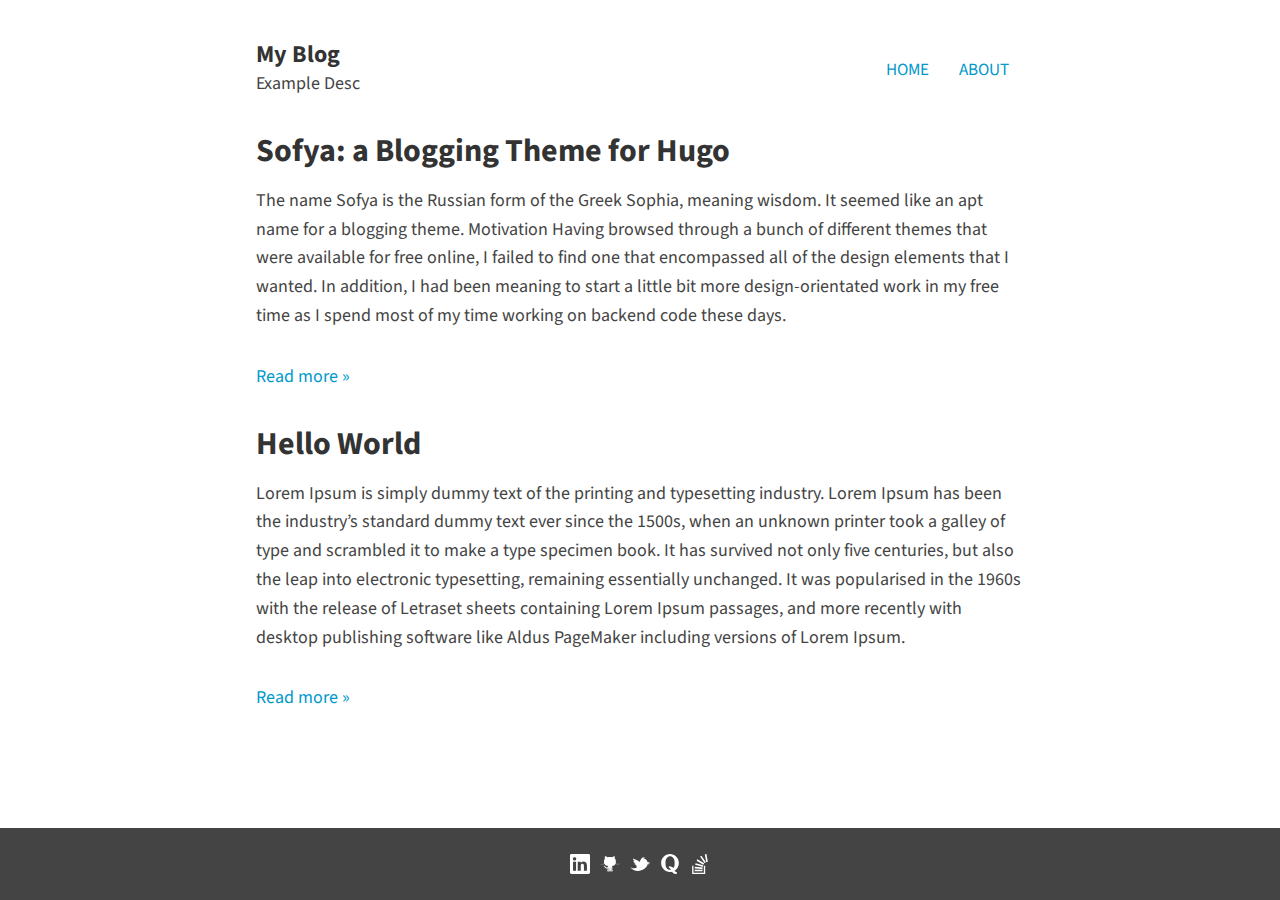
<file: index.html>
<!DOCTYPE html>
<html lang="en-us">
<head>
	<meta name="generator" content="Hugo 0.17" />
  <meta charset="utf-8">
  <title>My Blog</title>
  <meta name="author" content="Jonathon Dilworth">
  <meta name="description" content="My Blog">
  <meta name="viewport" content="width=device-width, initial-scale=1">
  <link rel="icon" type='image/x-icon' href="https://jonathondilworth.github.io/sofya-example/favicon.ico" />
  <link rel="stylesheet" href="https://jonathondilworth.github.io/sofya-example/css/style.css" />
  <link rel="stylesheet" href="https://jonathondilworth.github.io/sofya-example/css/responsive.css" />
  <link href="https://fonts.googleapis.com/css?family=Source+Sans+Pro" rel="stylesheet">
</head>
<body>
  <div class="container">
    <header class="site-header">
      <div class="description">
        <h1 class="medium"><a href="https://jonathondilworth.github.io/sofya-example/">My Blog</a></h1>
        <p>Example Desc</p>
      </div>
      
      <ul>
      
        <li><a href="/sofya-example/">home</a></li>
      
        <li><a href="/sofya-example/about/">about</a></li>
      
      </ul>
      
    </header>
  <main>
    
    <article class="post">
    <h2><a href="https://jonathondilworth.github.io/sofya-example/post/sofya/">Sofya: a Blogging Theme for Hugo</a></h2>
    <p>The name Sofya is the Russian form of the Greek Sophia, meaning wisdom. It seemed like an apt name for a blogging theme.
Motivation Having browsed through a bunch of different themes that were available for free online, I failed to find one that encompassed all of the design elements that I wanted. In addition, I had been meaning to start a little bit more design-orientated work in my free time as I spend most of my time working on backend code these days.</p>
    <p><a href="https://jonathondilworth.github.io/sofya-example/post/sofya/">Read more »</a></p>
    </article>
    
    <article class="post">
    <h2><a href="https://jonathondilworth.github.io/sofya-example/post/helloworld/">Hello World</a></h2>
    <p>Lorem Ipsum is simply dummy text of the printing and typesetting industry. Lorem Ipsum has been the industry&rsquo;s standard dummy text ever since the 1500s, when an unknown printer took a galley of type and scrambled it to make a type specimen book. It has survived not only five centuries, but also the leap into electronic typesetting, remaining essentially unchanged. It was popularised in the 1960s with the release of Letraset sheets containing Lorem Ipsum passages, and more recently with desktop publishing software like Aldus PageMaker including versions of Lorem Ipsum.</p>
    <p><a href="https://jonathondilworth.github.io/sofya-example/post/helloworld/">Read more »</a></p>
    </article>
    
  </main>
</div>
  <footer class="site-footer">
    <div class="site-footer-container">
      <ul>
        
        <li><a href="https://linkedin.com/"><img src="https://jonathondilworth.github.io/sofya-example/img/linkedin-logo.svg"></a></li> 
        
        <li><a href="https://github.com/"><img src="https://jonathondilworth.github.io/sofya-example/img/github-logo.svg"></a></li> 
        
        <li><a href='https://twitter.com/'><img src="https://jonathondilworth.github.io/sofya-example/img/twitter-logo.svg"></a></li> 
        
        <li><a href="https://www.quora.com/"><img src="https://jonathondilworth.github.io/sofya-example/img/quora-logo.svg"></a></li> 
        
        <li><a href="http://stackoverflow.com/"><img src="https://jonathondilworth.github.io/sofya-example/img/stack-overflow.svg"></a></li> 
        
      </ul>
    </div>
  </footer>
</body>
</html>
</file>
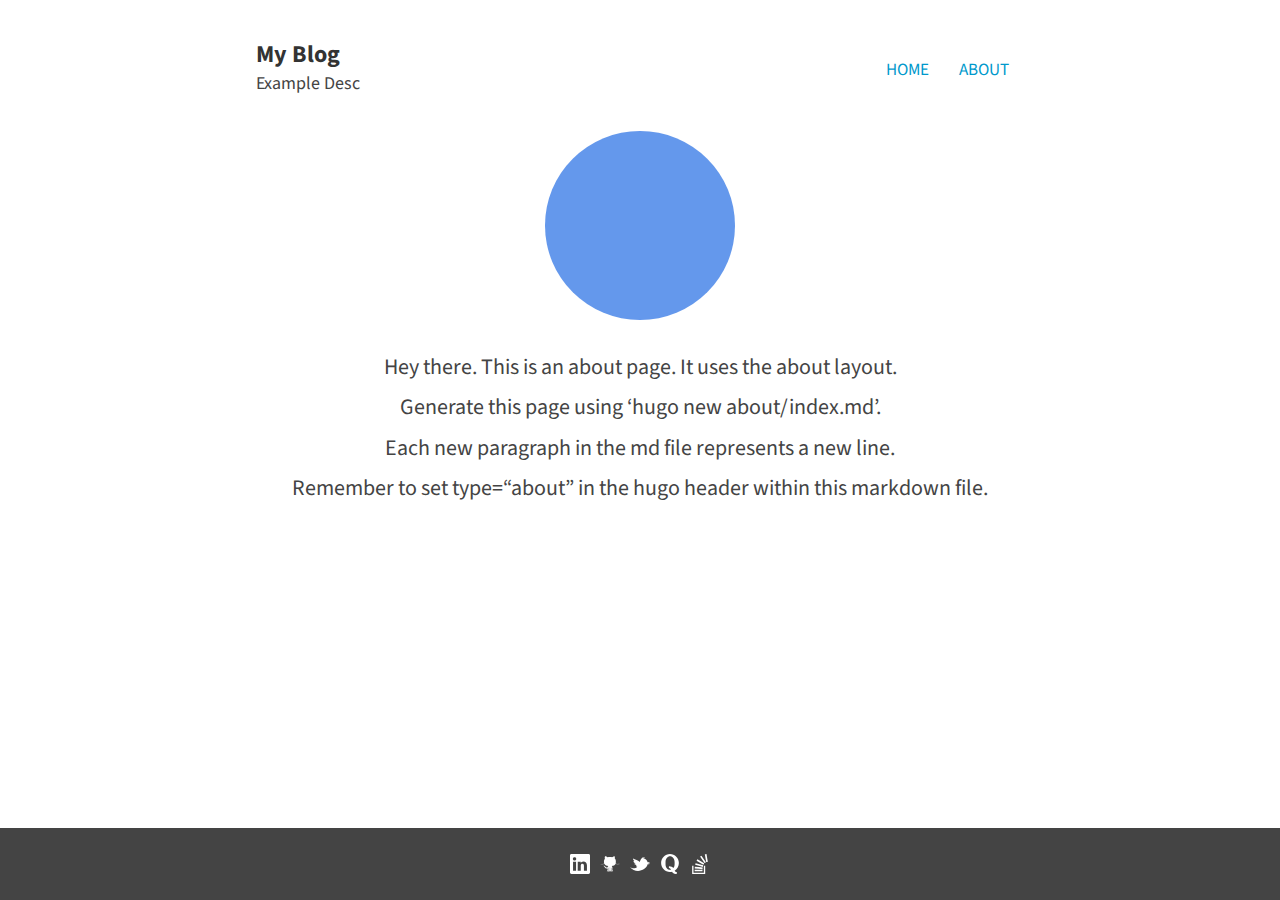
<file: about/index.html>
<!DOCTYPE html>
<html lang="en-us">
<head>
  <meta charset="utf-8">
  <title>My Blog</title>
  <meta name="author" content="Jonathon Dilworth">
  <meta name="description" content="My Blog">
  <meta name="viewport" content="width=device-width, initial-scale=1">
  <link rel="icon" type='image/x-icon' href="https://jonathondilworth.github.io/sofya-example/favicon.ico" />
  <link rel="stylesheet" href="https://jonathondilworth.github.io/sofya-example/css/style.css" />
  <link rel="stylesheet" href="https://jonathondilworth.github.io/sofya-example/css/responsive.css" />
  <link href="https://fonts.googleapis.com/css?family=Source+Sans+Pro" rel="stylesheet">
</head>
<body>
  <div class="container">
    <header class="site-header">
      <div class="description">
        <h1 class="medium"><a href="https://jonathondilworth.github.io/sofya-example/">My Blog</a></h1>
        <p>Example Desc</p>
      </div>
      
      <ul>
      
        <li><a href="/sofya-example/">home</a></li>
      
        <li><a href="/sofya-example/about/">about</a></li>
      
      </ul>
      
    </header>
<main>
<section class="about">
  <img src="https://jonathondilworth.github.io/sofya-example/img/me.jpg" class="profile-photo">
  <p>Hey there. This is an about page. It uses the about layout.</p>

<p>Generate this page using &lsquo;hugo new about/index.md&rsquo;.</p>

<p>Each new paragraph in the md file represents a new line.</p>

<p>Remember to set type=&ldquo;about&rdquo; in the hugo header within this markdown file.</p>

</section>
</main>
</div>
  <footer class="site-footer">
    <div class="site-footer-container">
      <ul>
        
        <li><a href="https://linkedin.com/"><img src="https://jonathondilworth.github.io/sofya-example/img/linkedin-logo.svg"></a></li> 
        
        <li><a href="https://github.com/"><img src="https://jonathondilworth.github.io/sofya-example/img/github-logo.svg"></a></li> 
        
        <li><a href='https://twitter.com/'><img src="https://jonathondilworth.github.io/sofya-example/img/twitter-logo.svg"></a></li> 
        
        <li><a href="https://www.quora.com/"><img src="https://jonathondilworth.github.io/sofya-example/img/quora-logo.svg"></a></li> 
        
        <li><a href="http://stackoverflow.com/"><img src="https://jonathondilworth.github.io/sofya-example/img/stack-overflow.svg"></a></li> 
        
      </ul>
    </div>
  </footer>
</body>
</html>
</file>
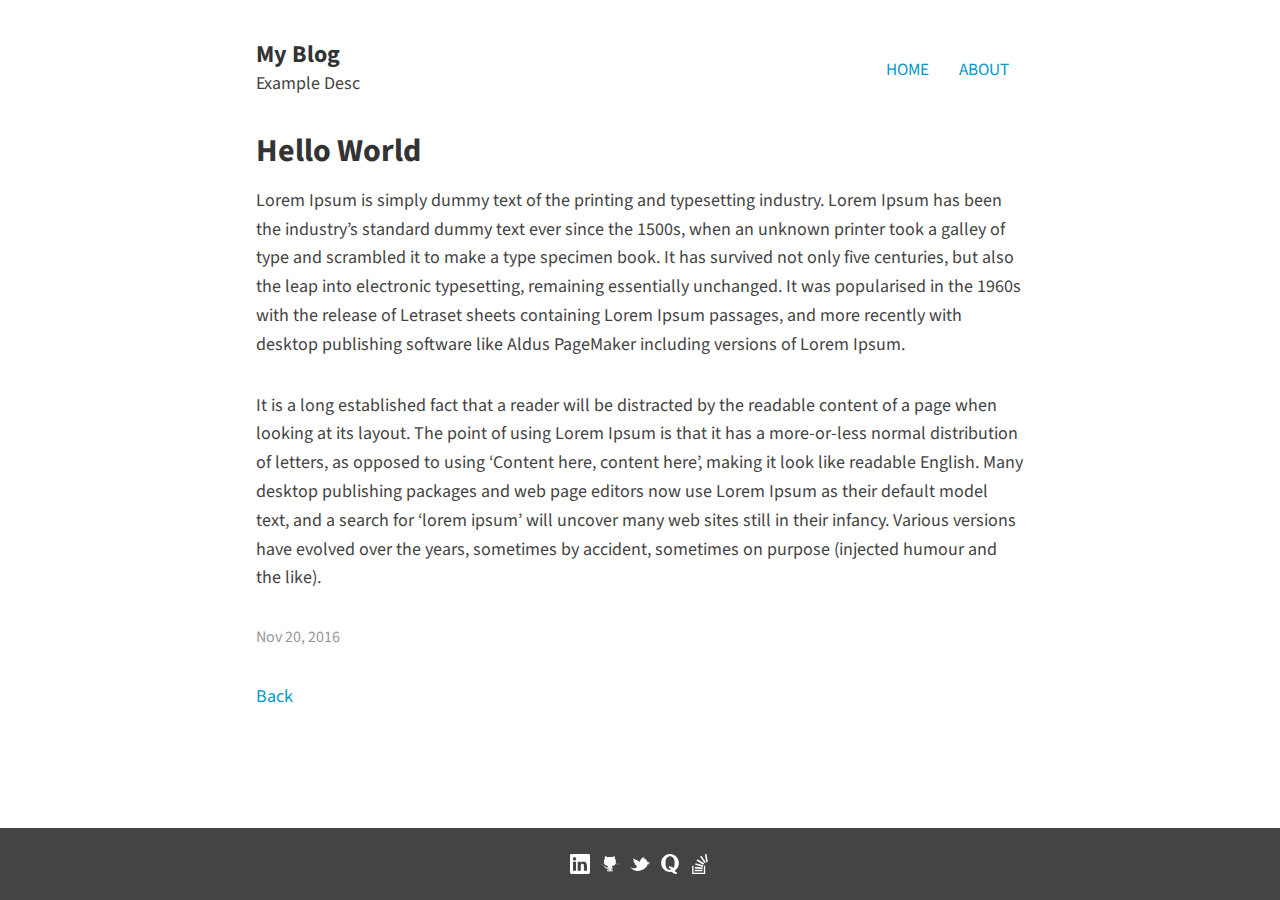
<file: post/helloworld/index.html>
<!DOCTYPE html>
<html lang="en-us">
<head>
  <meta charset="utf-8">
  <title>My Blog</title>
  <meta name="author" content="Jonathon Dilworth">
  <meta name="description" content="My Blog">
  <meta name="viewport" content="width=device-width, initial-scale=1">
  <link rel="icon" type='image/x-icon' href="https://jonathondilworth.github.io/sofya-example/favicon.ico" />
  <link rel="stylesheet" href="https://jonathondilworth.github.io/sofya-example/css/style.css" />
  <link rel="stylesheet" href="https://jonathondilworth.github.io/sofya-example/css/responsive.css" />
  <link href="https://fonts.googleapis.com/css?family=Source+Sans+Pro" rel="stylesheet">
</head>
<body>
  <div class="container">
    <header class="site-header">
      <div class="description">
        <h1 class="medium"><a href="https://jonathondilworth.github.io/sofya-example/">My Blog</a></h1>
        <p>Example Desc</p>
      </div>
      
      <ul>
      
        <li><a href="/sofya-example/">home</a></li>
      
        <li><a href="/sofya-example/about/">about</a></li>
      
      </ul>
      
    </header>
<main>
<article class="post">
  <h2><a href="https://jonathondilworth.github.io/sofya-example/post/helloworld/" title="Hello World">Hello World</a></h2>
  <p>Lorem Ipsum is simply dummy text of the printing and typesetting industry. Lorem Ipsum has been the industry&rsquo;s standard dummy text ever since the 1500s, when an unknown printer took a galley of type and scrambled it to make a type specimen book. It has survived not only five centuries, but also the leap into electronic typesetting, remaining essentially unchanged. It was popularised in the 1960s with the release of Letraset sheets containing Lorem Ipsum passages, and more recently with desktop publishing software like Aldus PageMaker including versions of Lorem Ipsum.</p>

<p>It is a long established fact that a reader will be distracted by the readable content of a page when looking at its layout. The point of using Lorem Ipsum is that it has a more-or-less normal distribution of letters, as opposed to using &lsquo;Content here, content here&rsquo;, making it look like readable English. Many desktop publishing packages and web page editors now use Lorem Ipsum as their default model text, and a search for &lsquo;lorem ipsum&rsquo; will uncover many web sites still in their infancy. Various versions have evolved over the years, sometimes by accident, sometimes on purpose (injected humour and the like).</p>

  <p class="small gray"><time datetime="2016-11-20">Nov 20, 2016</time></p>
  <a href="https://jonathondilworth.github.io/sofya-example/">Back</a>
</article>
</main>
</div>
  <footer class="site-footer">
    <div class="site-footer-container">
      <ul>
        
        <li><a href="https://linkedin.com/"><img src="https://jonathondilworth.github.io/sofya-example/img/linkedin-logo.svg"></a></li> 
        
        <li><a href="https://github.com/"><img src="https://jonathondilworth.github.io/sofya-example/img/github-logo.svg"></a></li> 
        
        <li><a href='https://twitter.com/'><img src="https://jonathondilworth.github.io/sofya-example/img/twitter-logo.svg"></a></li> 
        
        <li><a href="https://www.quora.com/"><img src="https://jonathondilworth.github.io/sofya-example/img/quora-logo.svg"></a></li> 
        
        <li><a href="http://stackoverflow.com/"><img src="https://jonathondilworth.github.io/sofya-example/img/stack-overflow.svg"></a></li> 
        
      </ul>
    </div>
  </footer>
</body>
</html>
</file>
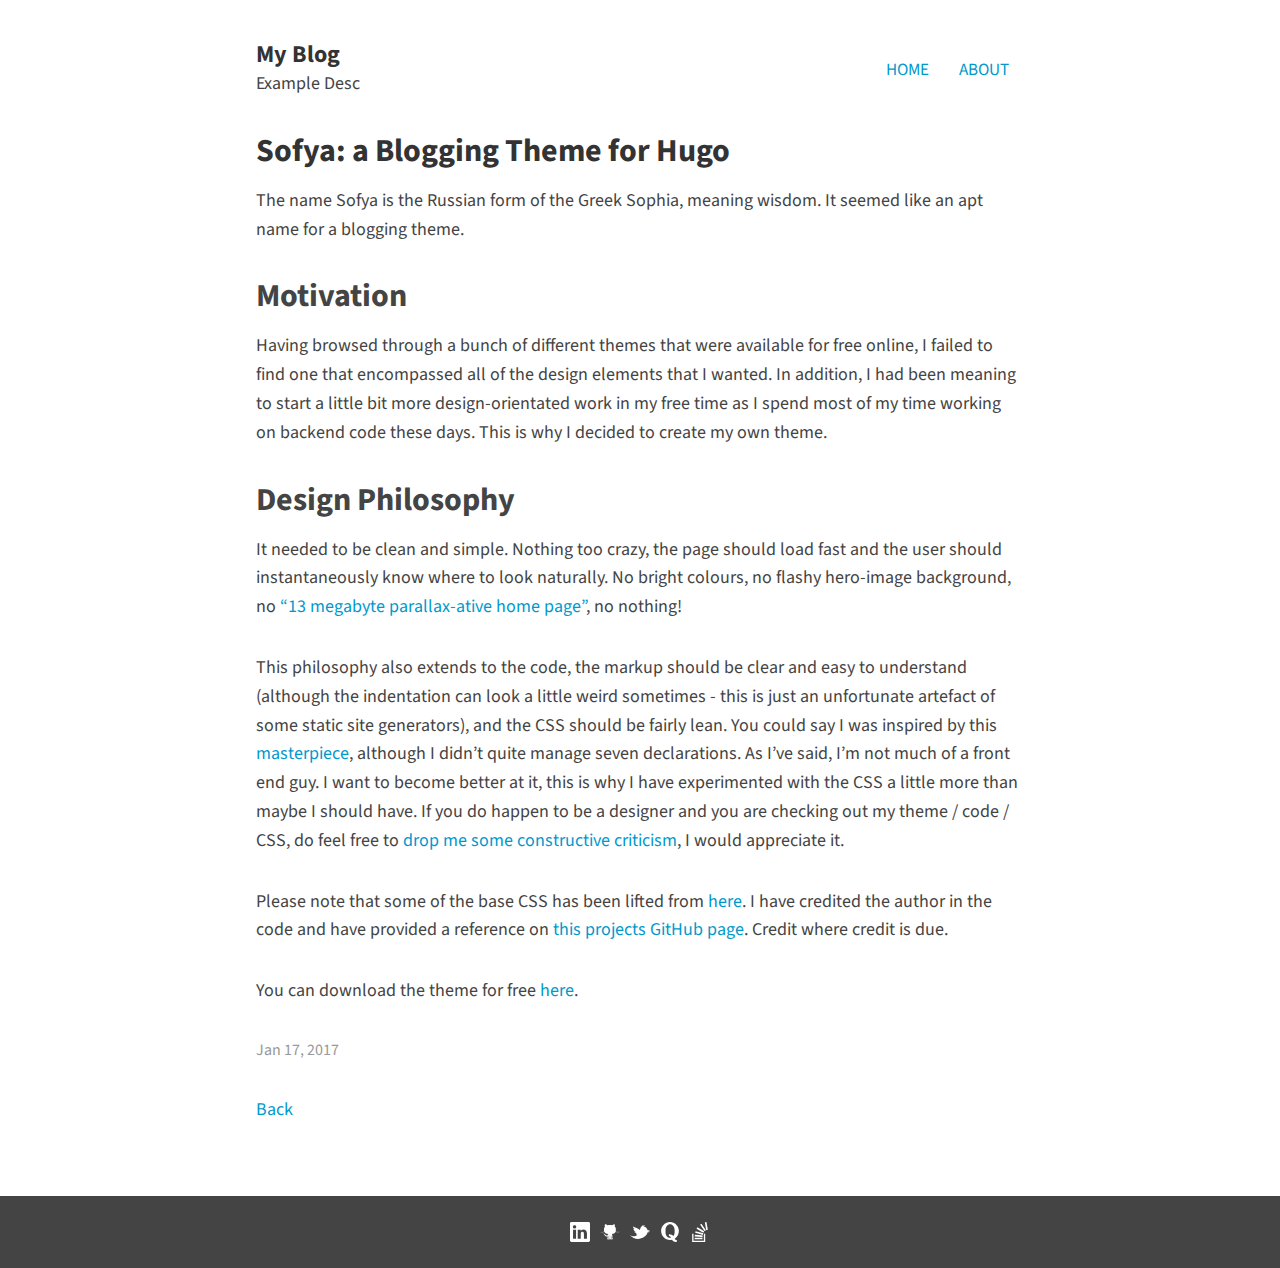
<file: post/sofya/index.html>
<!DOCTYPE html>
<html lang="en-us">
<head>
  <meta charset="utf-8">
  <title>My Blog</title>
  <meta name="author" content="Jonathon Dilworth">
  <meta name="description" content="My Blog">
  <meta name="viewport" content="width=device-width, initial-scale=1">
  <link rel="icon" type='image/x-icon' href="https://jonathondilworth.github.io/sofya-example/favicon.ico" />
  <link rel="stylesheet" href="https://jonathondilworth.github.io/sofya-example/css/style.css" />
  <link rel="stylesheet" href="https://jonathondilworth.github.io/sofya-example/css/responsive.css" />
  <link href="https://fonts.googleapis.com/css?family=Source+Sans+Pro" rel="stylesheet">
</head>
<body>
  <div class="container">
    <header class="site-header">
      <div class="description">
        <h1 class="medium"><a href="https://jonathondilworth.github.io/sofya-example/">My Blog</a></h1>
        <p>Example Desc</p>
      </div>
      
      <ul>
      
        <li><a href="/sofya-example/">home</a></li>
      
        <li><a href="/sofya-example/about/">about</a></li>
      
      </ul>
      
    </header>
<main>
<article class="post">
  <h2><a href="https://jonathondilworth.github.io/sofya-example/post/sofya/" title="Sofya: a Blogging Theme for Hugo">Sofya: a Blogging Theme for Hugo</a></h2>
  

<p>The name Sofya is the Russian form of the Greek Sophia, meaning wisdom. It seemed like an apt name for a blogging theme.</p>

<h2 id="motivation">Motivation</h2>

<p>Having browsed through a bunch of different themes that were available for free online, I failed to find one that encompassed all of the design elements that I wanted. In addition, I had been meaning to start a little bit more design-orientated work in my free time as I spend most of my time working on backend code these days. This is why I decided to create my own theme.</p>

<h2 id="design-philosophy">Design Philosophy</h2>

<p>It needed to be clean and simple. Nothing too crazy, the page should load fast and the user should instantaneously know where to look naturally. No bright colours, no flashy hero-image background, no <a href="http://motherfuckingwebsite.com/">&ldquo;13 megabyte parallax-ative home page”</a>, no nothing!</p>

<p>This philosophy also extends to the code, the markup should be clear and easy to understand (although the indentation can look a little weird sometimes - this is just an unfortunate artefact of some static site generators), and the CSS should be fairly lean. You could say I was inspired by this <a href="http://bettermotherfuckingwebsite.com/">masterpiece</a>, although I didn’t quite manage seven declarations. As I’ve said, I’m not much of a front end guy. I want to become better at it, this is why I have experimented with the CSS a little more than maybe I should have. If you do happen to be a designer and you are checking out my theme / code / CSS, do feel free to <a href="mailto:dilworth.jonathon@gmail.com">drop me some constructive criticism</a>, I would appreciate it.</p>

<p>Please note that some of the base CSS has been lifted from <a href="http://hbpasti.github.io/heather-hugo/">here</a>. I have credited the author in the code and have provided a reference on <a href="https://github.com/jonathondilworth/sofya">this projects GitHub page</a>. Credit where credit is due.</p>

<p>You can download the theme for free <a href="https://github.com/jonathondilworth/sofya">here</a>.</p>

  <p class="small gray"><time datetime="2017-01-17">Jan 17, 2017</time></p>
  <a href="https://jonathondilworth.github.io/sofya-example/">Back</a>
</article>
</main>
</div>
  <footer class="site-footer">
    <div class="site-footer-container">
      <ul>
        
        <li><a href="https://linkedin.com/"><img src="https://jonathondilworth.github.io/sofya-example/img/linkedin-logo.svg"></a></li> 
        
        <li><a href="https://github.com/"><img src="https://jonathondilworth.github.io/sofya-example/img/github-logo.svg"></a></li> 
        
        <li><a href='https://twitter.com/'><img src="https://jonathondilworth.github.io/sofya-example/img/twitter-logo.svg"></a></li> 
        
        <li><a href="https://www.quora.com/"><img src="https://jonathondilworth.github.io/sofya-example/img/quora-logo.svg"></a></li> 
        
        <li><a href="http://stackoverflow.com/"><img src="https://jonathondilworth.github.io/sofya-example/img/stack-overflow.svg"></a></li> 
        
      </ul>
    </div>
  </footer>
</body>
</html>
</file>
